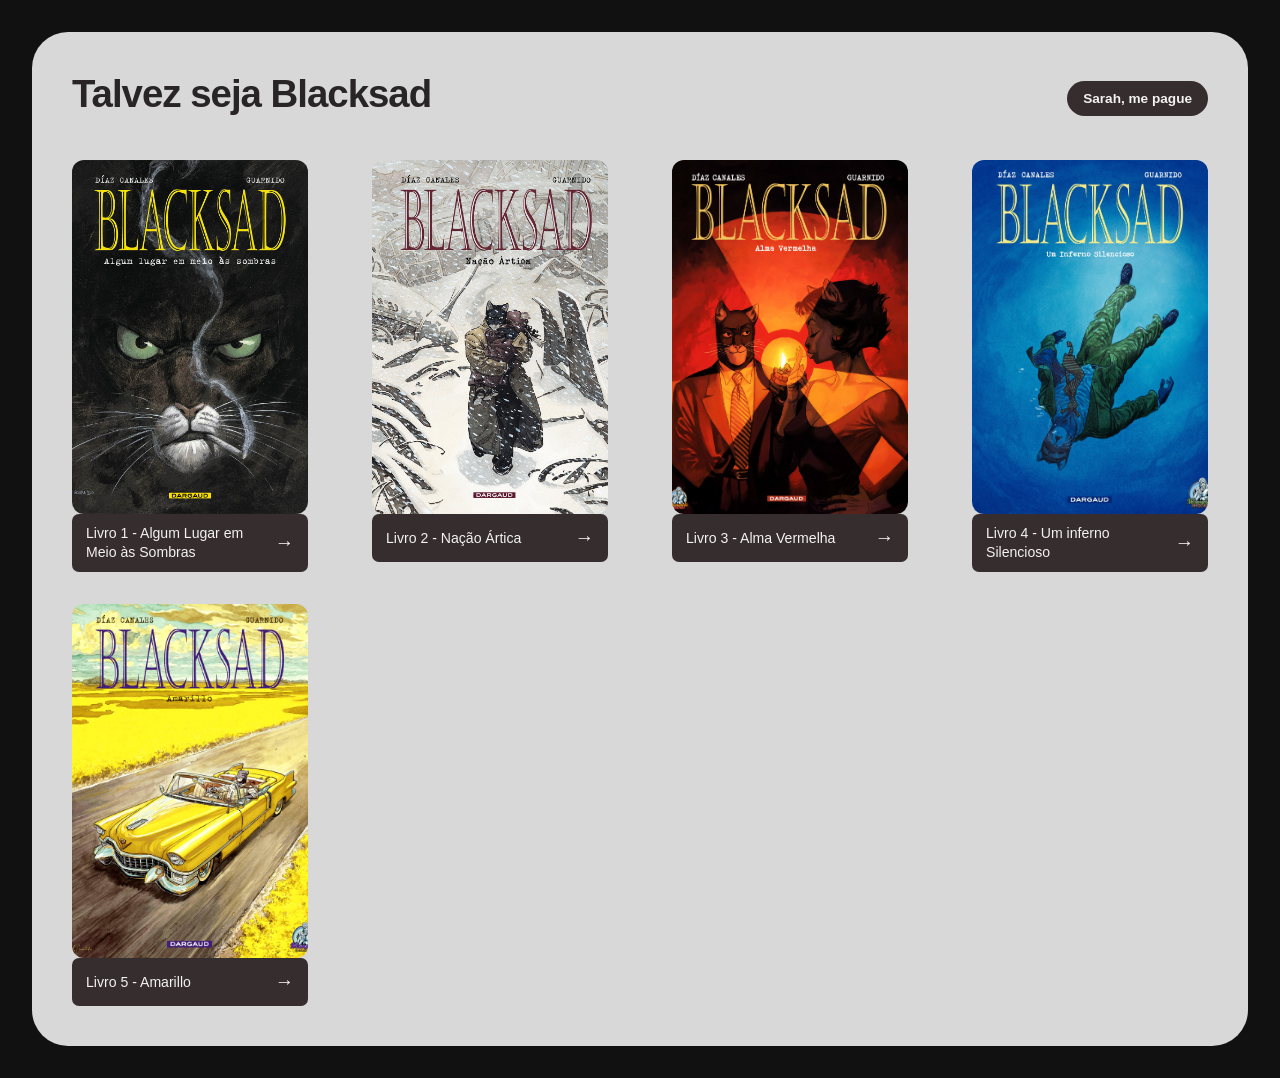
<file: index.html>
<!DOCTYPE html>
<html lang="pt-BR">
<head>
    <meta charset="UTF-8">
    <meta name="viewport" content="width=device-width, initial-scale=1.0">

    <title>HQViewer</title>

    <link rel="stylesheet" href="stylesheet.css">
</head>
<body>

    <main class="library">

        <header class="library-header">
            <div class="header-text">
                <h1>Talvez seja Blacksad</h1>
            </div>

            <span class="book-count">Sarah, me pague</span>
        </header>

        <section class="book-grid" aria-label="Biblioteca de quadrinhos">

            <!-- Livro 1 -->
            <article class="book-card">
                <a href="/books_viewer/livro1.html" class="book-cover">
                    <img
                        src="/assets/books/livro_1/Blacksad_pg (1).jpg"
                        alt="Capa do quadrinho Blacksad"
                        loading="lazy"
                    >
                </a>

                <a href="/books_viewer/livro1.html" class="book-title">
                    <span>Livro 1 - Algum Lugar em Meio às Sombras</span>
                    <span class="arrow" aria-hidden="true">→</span>
                </a>
            </article>

            <!-- Livro 2 -->
            <article class="book-card">
                <a href="/books_viewer/livro2.html" class="book-cover">
                    <img
                        src="/assets/books/livro_2/Blacksad_pg (1).jpg"
                        alt="Capa do segundo quadrinho"
                        loading="lazy"
                    >
                </a>

                <a href="/books_viewer/livro2.html" class="book-title">
                    <span>Livro 2 - Nação Ártica</span>
                    <span class="arrow" aria-hidden="true">→</span>
                </a>
            </article>

            <!-- Livro 3 -->
            <article class="book-card">
                <a href="/books_viewer/livro3.html" class="book-cover">
                    <img
                        src="/assets/books/livro_3/Blacksad_pg (1).jpg"
                        alt="Capa do terceiro quadrinho"
                        loading="lazy"
                    >
                </a>

                <a href="/books_viewer/livro3.html" class="book-title">
                    <span>Livro 3 - Alma Vermelha</span>
                    <span class="arrow" aria-hidden="true">→</span>
                </a>
            </article>

            <!-- Livro 4 -->
            <article class="book-card">
                <a href="/books_viewer/livro4.html" class="book-cover">
                    <img
                        src="/assets/books/livro_4/Blacksad_pg (1).jpg"
                        alt="Capa do quarto quadrinho"
                        loading="lazy"
                    >
                </a>

                <a href="/books_viewer/livro4.html" class="book-title">
                    <span>Livro 4 - Um inferno Silencioso</span>
                    <span class="arrow" aria-hidden="true">→</span>
                </a>
            </article>

            <!-- Livro 5 -->
            <article class="book-card">
                <a href="/books_viewer/livro5.html" class="book-cover">
                    <img
                        src="/assets/books/livro_5/Blacksad_pg (1).jpg"
                        alt="Capa do quinto quadrinho"
                        loading="lazy"
                    >
                </a>

                <a href="/books_viewer/livro5.html" class="book-title">
                    <span>Livro 5 - Amarillo</span>
                    <span class="arrow" aria-hidden="true">→</span>
                </a>
            </article>

        </section>

    </main>

</body>
</html>
</file>
<file: stylesheet.css>
/* =========================
   CONFIGURAÇÕES GERAIS
========================= */

* {
    box-sizing: border-box;
}

:root {
    --background: #111111;
    --panel: #d8d8d8;
    --card: #352d2e;
    --text: #292526;
    --text-light: #f5f2f2;
    --muted: #666060;
    --radius-panel: 36px;
    --radius-card: 12px;
}

html {
    min-height: 100%;
    background: var(--background);
}

body {
    margin: 0;
    min-height: 100vh;
    padding: 32px;

    background: var(--background);
    color: var(--text);

    font-family: Arial, Helvetica, sans-serif;
}

/* =========================
   PAINEL PRINCIPAL
========================= */

.library {
    width: 100%;
    max-width: 1500px;
    min-height: calc(100vh - 64px);

    margin: 0 auto;
    padding: 40px;

    background: var(--panel);
    border-radius: var(--radius-panel);
}

/* =========================
   CABEÇALHO
========================= */

.library-header {
    display: flex;
    align-items: center;
    justify-content: space-between;
    gap: 24px;

    margin-bottom: 36px;
}

.header-text h1 {
    margin: 0 0 8px;

    color: var(--text);
    font-size: clamp(1.6rem, 3vw, 2.4rem);
    font-weight: 700;
    letter-spacing: -1px;
}

.header-text p {
    margin: 0;

    color: var(--muted);
    font-size: 1rem;
    line-height: 1.5;
}

.book-count {
    flex-shrink: 0;

    padding: 10px 16px;

    color: var(--text-light);
    background: var(--card);
    border-radius: 999px;

    font-size: 0.85rem;
    font-weight: 600;
}

/* =========================
   GRADE DE LIVROS
========================= */

.book-grid {
    display: grid;

    grid-template-columns: repeat(4, minmax(0, 1fr));

    column-gap: clamp(20px, 5vw, 80px);
    row-gap: 32px;

    align-items: start;
}

/* =========================
   CARD DO LIVRO
========================= */

.book-card {
    display: flex;
    flex-direction: column;

    min-width: 0;
}

/* Capa */

.book-cover {
    display: block;
    position: relative;

    width: 100%;
    aspect-ratio: 2 / 3;

    overflow: hidden;

    background: var(--card);
    border-radius: var(--radius-card);

    text-decoration: none;

    transition:
        transform 180ms ease,
        box-shadow 180ms ease;
}

.book-cover img {
    display: block;

    width: 100%;
    height: 100%;

    object-fit: cover;
    object-position: center;

    transition: transform 250ms ease;
}

/* Estado para capas que ainda não existem */

.book-cover img:not([src]),
.book-cover img[src=""] {
    display: none;
}

/* Título clicável */

.book-title {
    display: flex;
    align-items: center;
    justify-content: space-between;
    gap: 8px;

    width: 100%;
    min-height: 48px;

    margin-top: 0;
    padding: 10px 14px;

    color: var(--text-light);
    background: var(--card);

    border-radius: 7px;

    font-size: clamp(0.8rem, 1.1vw, 1rem);
    font-weight: 500;
    line-height: 1.35;

    text-decoration: none;

    overflow-wrap: anywhere;

    transition:
        background 180ms ease,
        color 180ms ease;
}

.book-title span:first-child {
    min-width: 0;
}

.arrow {
    flex-shrink: 0;

    font-size: 1.2rem;

    transition: transform 180ms ease;
}

/* =========================
   INTERAÇÕES
========================= */

@media (hover: hover) {
    .book-cover:hover {
        transform: translateY(-4px);
        box-shadow: 0 12px 24px rgb(0 0 0 / 15%);
    }

    .book-cover:hover img {
        transform: scale(1.035);
    }

    .book-title:hover {
        background: #4a3e40;
    }

    .book-title:hover .arrow {
        transform: translateX(3px);
    }
}

.book-cover:focus-visible,
.book-title:focus-visible {
    outline: 3px solid #655354;
    outline-offset: 4px;
}

/* =========================
   RODAPÉ
========================= */

.library-footer {
    margin-top: 48px;
    padding-top: 20px;

    border-top: 1px solid rgb(0 0 0 / 12%);
}

.library-footer p {
    margin: 0;

    color: var(--muted);
    font-size: 0.8rem;
    text-align: center;
}

/* =========================
   TABLETS
========================= */

@media (max-width: 1000px) {
    body {
        padding: 24px;
    }

    .library {
        min-height: calc(100vh - 48px);
        padding: 32px;
        border-radius: 28px;
    }

    .book-grid {
        grid-template-columns: repeat(3, minmax(0, 1fr));
        column-gap: 28px;
        row-gap: 28px;
    }

    .library-header {
        margin-bottom: 28px;
    }
}

/* =========================
   CELULARES
========================= */

@media (max-width: 600px) {
    body {
        padding: 12px;
    }

    .library {
        min-height: calc(100vh - 24px);

        padding: 22px 16px;

        border-radius: 22px;
    }

    .library-header {
        align-items: flex-start;
        flex-direction: column;
        gap: 14px;

        margin-bottom: 24px;
    }

    .header-text h1 {
        font-size: 1.7rem;
        letter-spacing: -0.6px;
    }

    .header-text p {
        font-size: 0.9rem;
    }

    .book-count {
        padding: 8px 12px;
        font-size: 0.8rem;
    }

    .book-grid {
        grid-template-columns: repeat(2, minmax(0, 1fr));

        column-gap: 16px;
        row-gap: 24px;
    }

    .book-cover {
        border-radius: 9px 9px 0 0;
    }

    .book-title {
        min-height: 44px;
        padding: 9px 10px;

        font-size: 0.82rem;
        border-radius: 0 0 9px 9px;
    }

    .arrow {
        font-size: 1rem;
    }

    .library-footer {
        margin-top: 32px;
    }
}

/* =========================
   CELULARES ESTREITOS
========================= */

@media (max-width: 350px) {
    body {
        padding: 8px;
    }

    .library {
        padding: 18px 12px;
        border-radius: 18px;
    }

    .book-grid {
        column-gap: 12px;
        row-gap: 20px;
    }

    .book-title {
        padding: 8px;
        font-size: 0.75rem;
    }
}

/* =========================
   MOVIMENTO REDUZIDO
========================= */

@media (prefers-reduced-motion: reduce) {
    *,
    *::before,
    *::after {
        scroll-behavior: auto !important;
        transition-duration: 0.01ms !important;
    }
}
</file>
